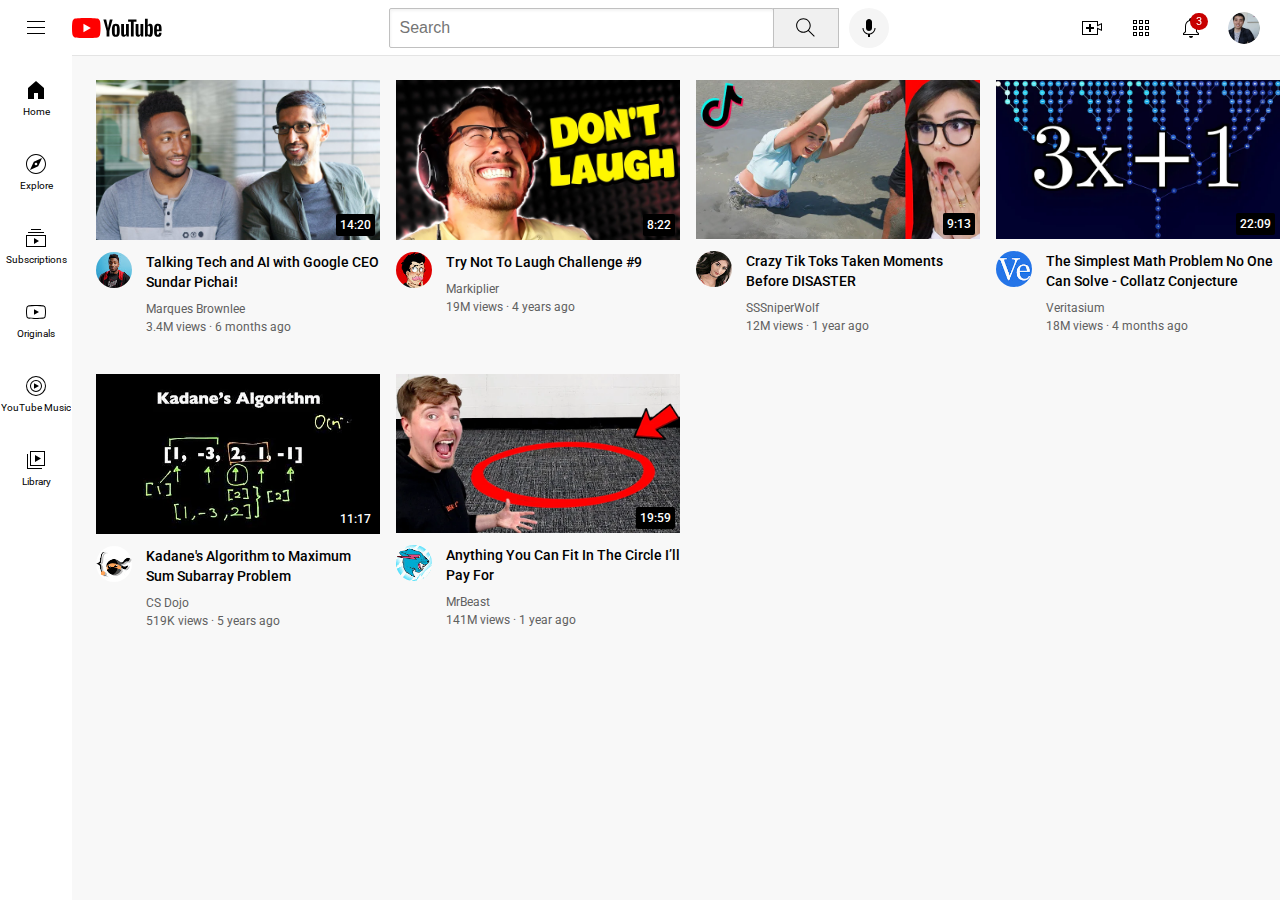
<file: index.html>
<!DOCTYPE html>
<html>
    <head>
        <title>YOUTUBE.com Clone</title>

        <link rel="preconnect" href="https://fonts.googleapis.com">
        <link rel="preconnect" href="https://fonts.gstatic.com" crossorigin>
        <link href="https://fonts.googleapis.com/css2?family=Roboto:wght@400;500;700&display=swap" rel="stylesheet">

        <link rel="stylesheet" href="Styles/General.css">
        <link rel="stylesheet" href="Styles/header.css">
        <link rel="stylesheet" href="Styles/video.css">
        <link rel="stylesheet" href="Styles/sidebar.css">
           
            
        
    </head>
    <body>
        <div class="header">
            <div class="left-section">
                <img class="hamburger-menu" src="Icons/hamburger-menu.svg">
                <img  class="youtube-logo" src="Icons/youtube-logo.svg">
            </div>
            <div class="middle-section">
                <input class="Search-box" type="text" placeholder="Search">
                <button class="search-button">
                    <img class="search-icon" src="Icons/search.svg">
                    <div class="tooltip">Search</div>
                </button>
                <button class="voice-search-button"> 
                    <img class="voice-search-icon"  src="Icons/voice-search-icon.svg">
                    <div class="tooltip">Search with your voice</div>
                </button>
            </div>
            <div class="right-section">
                <div class="upload-icon-container">
                    <img class="upload-icon" src="Icons/upload.svg">
                    <div class="tooltip">Create</div>
                </div>
                <div class="youtube-apps-icon-container"> 
                    <img class="youtube-apps-icon"  src="Icons/youtube-apps.svg">
                    <div class="tooltip">YouTube apps</div>
                </div>
                
                
                <div class="notifications-icon-container">
                    <div class="notifications-icon-container">
                        <img class="notifications-icon" src="Icons/notifications.svg">
                        <div class="tooltip">Notifications</div>

                    </div>
                    
                    <div class="notifications-count">3</div>
                </div>
                <img class="current-user-picture" src="channels-1/my-channel.jpeg">
            </div>

            <div class="sidebar">
                <div class="sidebar-link">
                    <img src="Icons/home.svg">
                    <div>Home</div>
                </div>
                <div class="sidebar-link">
                    <img src="Icons/explore.svg">
                    <div>Explore</div>
                </div>
                <div class="sidebar-link">
                    <img src="Icons/subscriptions.svg">
                    <div>Subscriptions</div>
                </div>
                <div class="sidebar-link">
                    <img src="Icons/originals.svg">
                    <div>Originals</div>
                </div>
                <div class="sidebar-link">
                    <img src="Icons/youtube-music.svg">
                    <div>YouTube Music</div>
                </div>
                <div class="sidebar-link">
                    <img src="Icons/library.svg">
                    <div>Library</div>
                </div>
            </div>
            

        </div>
        
        <div class="video-grid">
            <div class="video-preview">  
            <div class="thumbnail-row">
                 <img class="thumbnail" src="thumbnails/thu.jpg">
                 <div class="video-time">14:20</div>
            </div>
            
            <div class="video-info-grid">
                <div  class="channel-picture">
                    <img class="profile-picture" src="channels-1/pfpimage.jpeg">
                </div><div class="video-info">
                    <p class="video-title">
                        Talking Tech and AI with Google CEO Sundar Pichai!
                    </p>
                    <p class="video-author">
                        Marques Brownlee
                    </p>
                    <p class="video-stats">
                        3.4M views &#183; 6 months ago
                    </p>
                </div>
           </div>
        </div>

        <div class="video-preview">
            <div class="thumbnail-row">
                <img class="thumbnail" src="thumbnails/thumbnail2.jpg">
                <div class="video-time">8:22</div>
            </div>
            <div class="video-info-grid">
                <div class="channel-picture">
                    <img class="profile-picture" src="channels-1/channel-2.jpeg">
                </div>
                <div class="video-info">
                    <p class="video-title">
                        Try Not To Laugh Challenge #9
                    </p>
                    <p class="video-author">
                        Markiplier
                    </p>
                    <p class="video-stats">
                        19M views &#183; 4 years ago
                    </p>
                </div>
            </div>
        </div>

        <div class="video-preview">
            <div class="thumbnail-row">
                 <img class="thumbnail" src="thumbnails/thumbnail-3.webp">
                 <div class="video-time">9:13</div>
            </div>
            <div class="video-info-grid">
                <div  class="channel-picture">
                    <img class="profile-picture" src="channels-1/channel-3.jpeg">
                </div><div class="video-info">
                    <p class="video-title">
                        Crazy Tik Toks Taken Moments Before DISASTER
                    </p>
                    <p class="video-author">
                        SSSniperWolf
                    </p>
                    <p class="video-stats">
                        12M views &#183; 1 year ago
                    </p>
                </div>
           </div>
        </div>

        <div class="video-preview">
            <div class="thumbnail-row">
                <img class="thumbnail" src="thumbnails/thumbnail-4.webp">
                <div class="video-time">22:09</div>
            </div>
            <div class="video-info-grid">
                <div class="channel-picture">
                    <img class="profile-picture" src="channels-1/channel-4.jpeg">
                </div>
                <div class="video-info">
                    <p class="video-title">
                        The Simplest Math Problem No One Can Solve - Collatz Conjecture
                    </p>
                    <p class="video-author">
                        Veritasium
                    </p>
                    <p class="video-stats">
                        18M views &#183; 4 months ago
                    </p>
                </div>
            </div>
        </div>

        <div class="video-preview">
            <div class="thumbnail-row">
                 <img class="thumbnail" src="thumbnails/thumbnail-5.webp">
                 <div class="video-time">11:17</div>
            </div>
            <div class="video-info-grid">
                <div  class="channel-picture">
                    <img class="profile-picture" src="channels-1/channel-5.jpeg">
                </div><div class="video-info">
                    <p class="video-title">
                        Kadane's Algorithm to Maximum Sum Subarray Problem
                    </p>
                    <p class="video-author">
                       CS Dojo
                    </p>
                    <p class="video-stats">
                        519K views &#183; 5 years ago
                    </p>
                </div>
           </div>
        </div>
 
        <div class="video-preview">
            <div class="thumbnail-row">
                <img class="thumbnail" src="thumbnails/thumbnail-6.webp">
                <div class="video-time">19:59</div>
            </div>
            <div class="video-info-grid">
                <div class="channel-picture">
                    <img class="profile-picture" src="channels-1/channel-6.jpeg">
                </div>
                <div class="video-info">
                    <p class="video-title">
                       Anything You Can Fit In The Circle I’ll Pay For
                    </p>
                    <p class="video-author">
                        MrBeast
                    </p>
                    <p class="video-stats">
                        141M views &#183;  1 year ago
                    </p>
                </div>
            </div>
        </div>

        </div>

        
    </body>
</html>
</file>
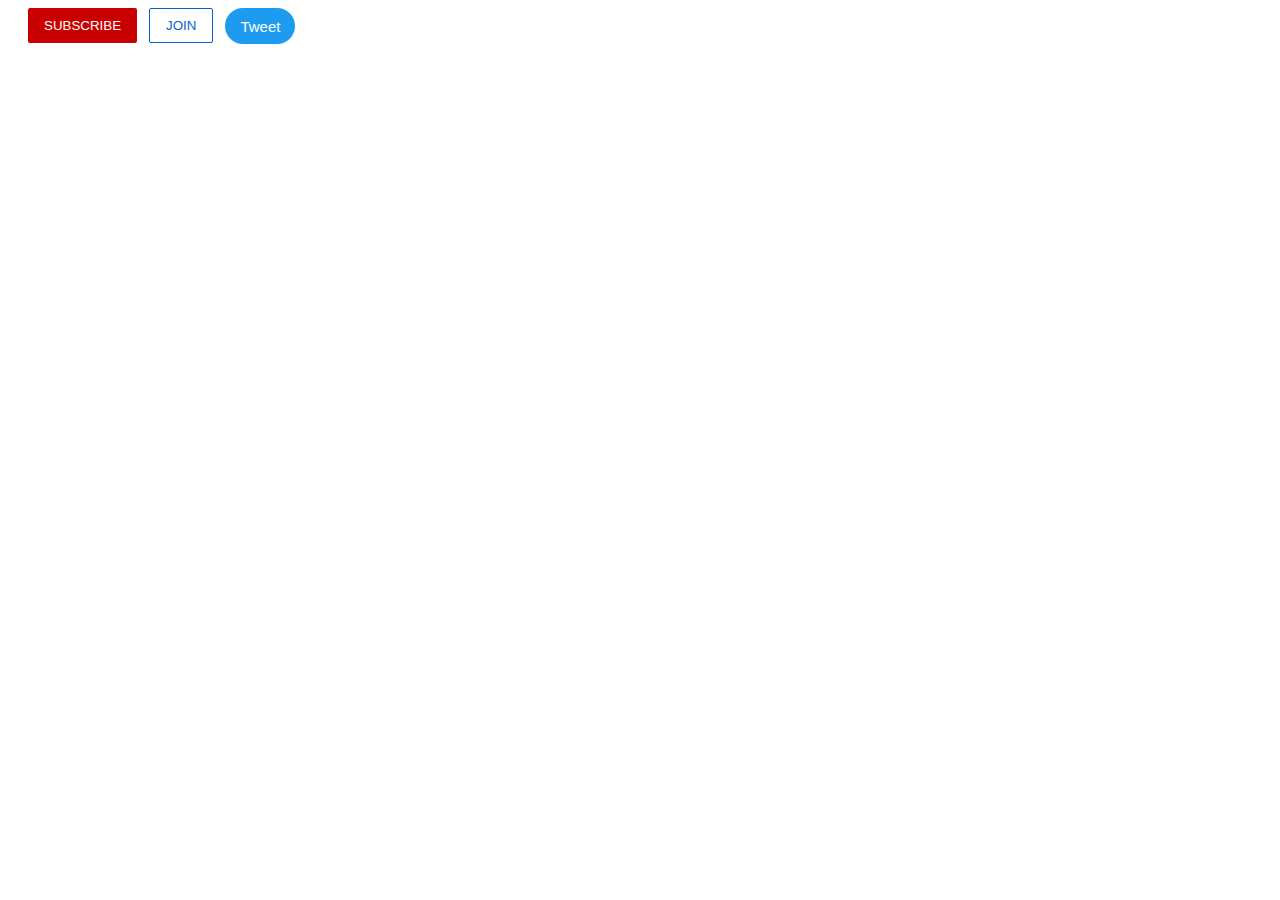
<file: buttons.html>
<!DOCTYPE html>
<html>
    <head>
        <title>Buttons practice</title>
        <link rel="stylesheet" href="buttons.css">
        
    </head>

    <body>
        <button class="subscribe-button"> 
            SUBSCRIBE
        </button>
        
        <button class="join-button">
            JOIN
        </button>
        
        <button class="tweet-button">
            Tweet
        </button>
    </body>
</html>
</file>
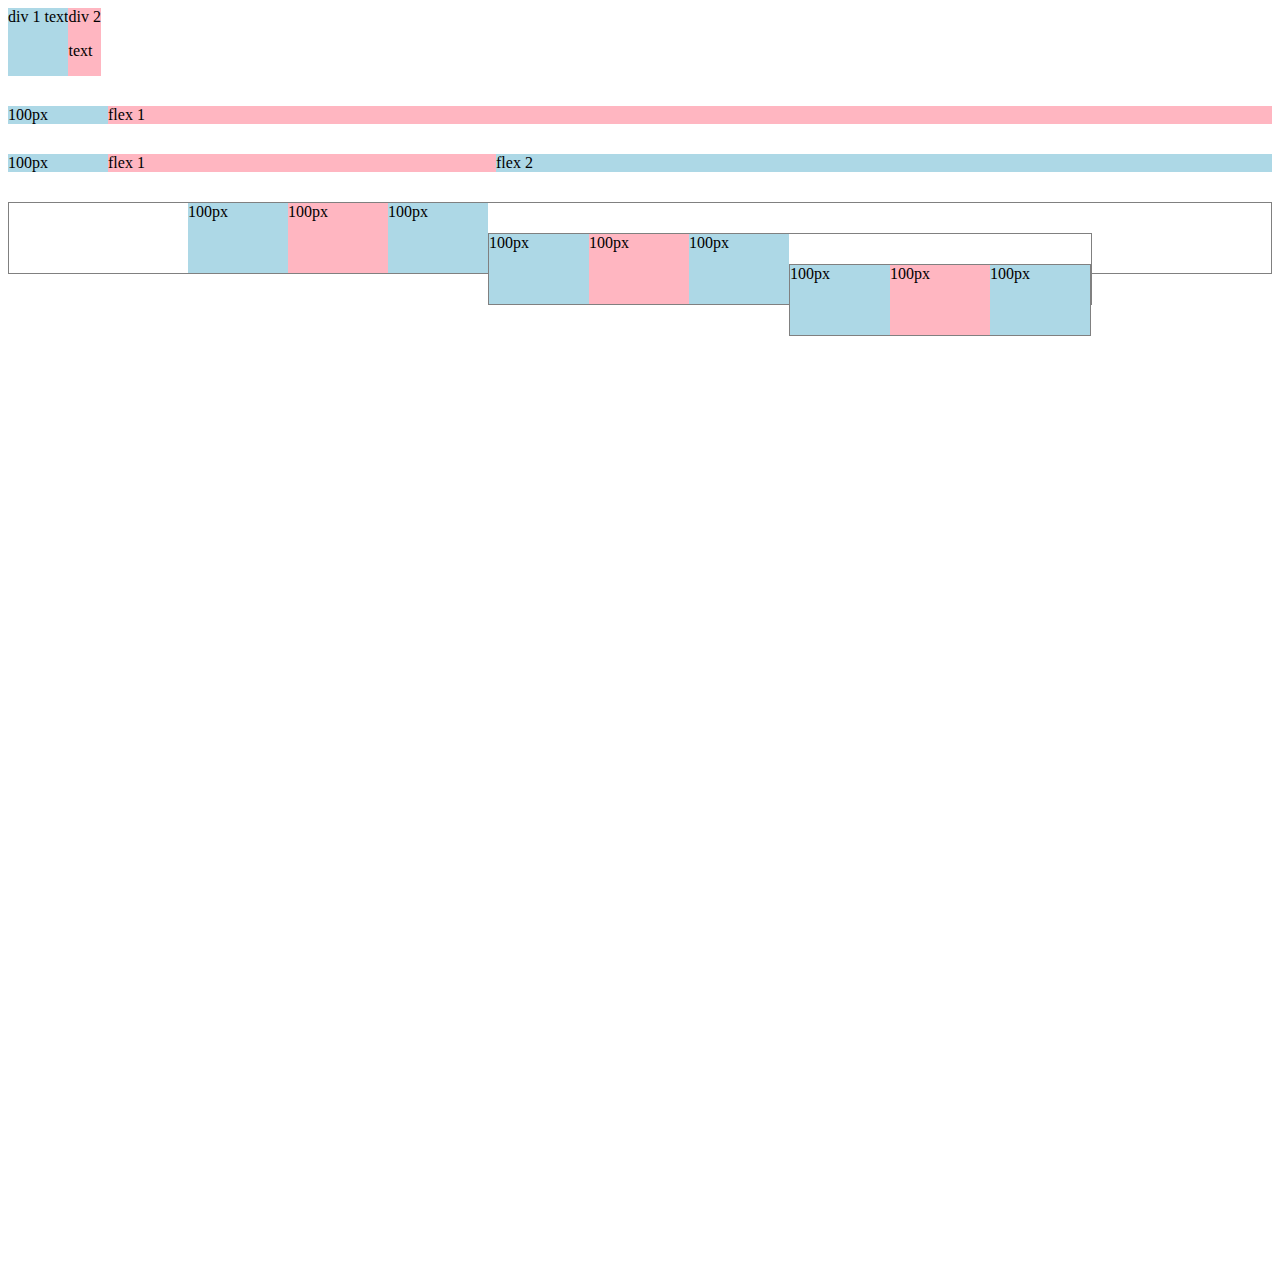
<file: flexbox.html>
<!DOCTYPE html>
<html>
    <head>
        <title>Flexbox Practice</title>
    </head>
    <body style="padding-bottom: 1000px;">
        <div style="
        display: flex;
        flex-direction: row;
        ">
        <div style="background-color: lightblue;">div 1 text</div>
        <div style="background-color: lightpink;">div 2 <p>text</p></div>
        </div>

        <div style="
        margin-top: 30px;
        display: flex;
        flex-direction: row;
        ">
        <div style=
        "background-color: lightblue;
        width: 100px;
        ">100px
        </div>
        <div style=
        "background-color: lightpink;
        flex: 1;">
        flex 1</div>
        </div>

        <div style="
        margin-top: 30px;
        display: flex;
        flex-direction: row;
        ">
        <div style=
        "background-color: lightblue;
        width: 100px;
        ">100px
        </div>
        <div style=
        "background-color: lightpink;
        flex: 1;">
        flex 1</div>
        <div style=
        "background-color: lightblue;
        flex: 2;
        ">flex 2
        </div>
       </div>

    <div style="
        margin-top: 30px;
        height: 70px;
        border-width: 1px;
        border-style: solid;
        border-color: gray;
        display: flex;
        flex-direction: row;
        justify-content: center;
        ">
        <div style=
        "background-color: lightblue;
        width: 100px;
        ">100px
        </div>
        <div style=
        "background-color: lightpink;
        width: 100px;">
        100px</div>
        <div style=
        "background-color: lightblue;
        width: 100px;
        ">100px
    </div>
        
        <div style="
            margin-top: 30px;
            height: 70px;
            border-width: 1px;
            border-style: solid;
            border-color: gray;
            display: flex;
            flex-direction: row;
            justify-content: space-between;
            ">
            <div style=
            "background-color: lightblue;
            width: 100px;
            ">100px
            </div>
            <div style=
            "background-color: lightpink;
            width: 100px;">
            100px</div>
            <div style=
            "background-color: lightblue;
            width: 100px;
            ">100px
        </div>

        <div style="
            margin-top: 30px;
            height: 70px;
            border-width: 1px;
            border-style: solid;
            border-color: gray;
            display: flex;
            flex-direction: row;
            justify-content: space-between;
            ">
            <div style=
            "background-color: lightblue;
            width: 100px;
            ">100px
            </div>
            <div style=
            "background-color: lightpink;
            width: 100px;">
            100px</div>
            <div style=
            "background-color: lightblue;
            width: 100px;
            ">100px
        </div>
    
       </div>
    </body>
</html>
</file>
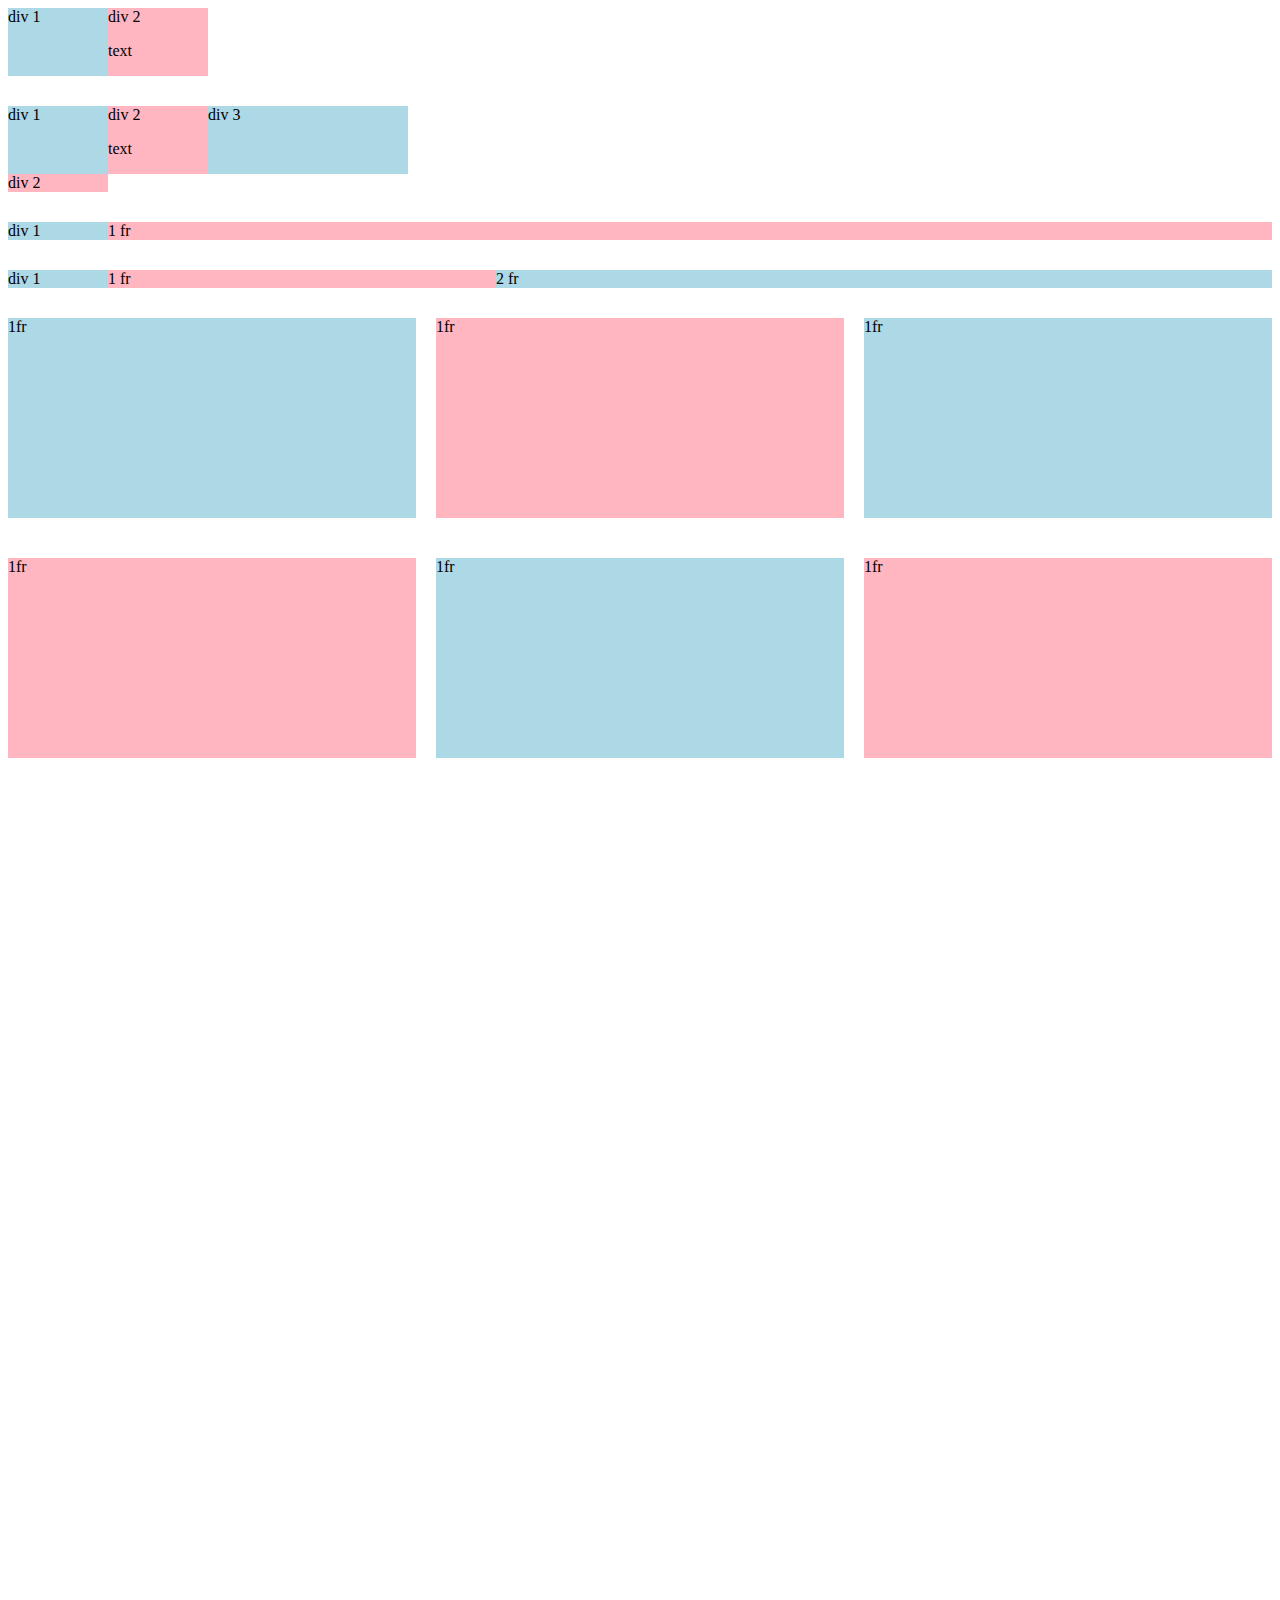
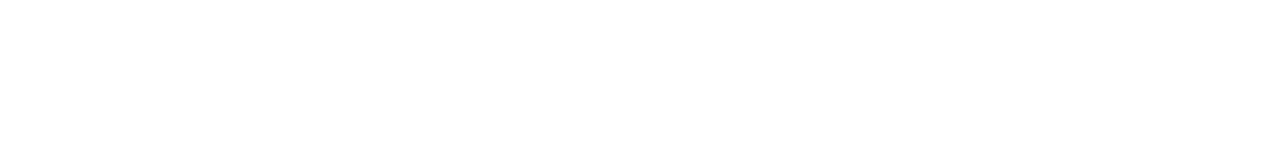
<file: grid.html>
<!DOCTYPE html>
<html>
    <head>
        <title>Grid Practice</title>
    </head>
    <body style="padding-bottom: 1000px;">
        <div style="
            display: grid;
            grid-template-columns: 100px 100px;
            ">
            <div style="background-color: lightblue;">div 1</div>
            <div style="background-color: lightpink;">div 2 <p>text</p></div>
        </div>
        <div style="
            margin-top: 30px;
            display: grid;
            grid-template-columns: 100px 100px 200px;
            ">
            <div style="background-color: lightblue;">div 1</div>
            <div style="background-color: lightpink;">div 2 <p>text</p></div>
            <div style="background-color: lightblue;">div 3</div>
            <div style="background-color: lightpink;">div 2 </div>
        </div>
        <div style="
            margin-top: 30px;
            display: grid;
            grid-template-columns: 100px 1fr;
            ">
            <div style="background-color: lightblue;">div 1</div>
            <div style="background-color: lightpink;">1 fr </div>
        </div>

        <div style="
            margin-top: 30px;
            display: grid;
            grid-template-columns: 100px 1fr 2fr;
            ">
            <div style="background-color: lightblue;">div 1</div>
            <div style="background-color: lightpink;">1 fr </div>
            <div style="background-color: lightblue;">2 fr</div>
        </div>
        <div style="
            margin-top: 30px;
            display: grid;
            grid-template-columns: 1fr 1fr 1fr;
            column-gap: 20px;
            row-gap: 40px;
            ">
            <div style="background-color: lightblue; height: 200px;">1fr</div>
            <div style="background-color: lightpink; height: 200px;">1fr</div>
            <div style="background-color: lightblue; height: 200px;">1fr</div>
            <div style="background-color: lightpink; height: 200px;">1fr</div>
            <div style="background-color: lightblue; height: 200px;">1fr</div>
            <div style="background-color: lightpink; height: 200px;">1fr</div>
        </div>
        
        
    </body>
</html>
</file>
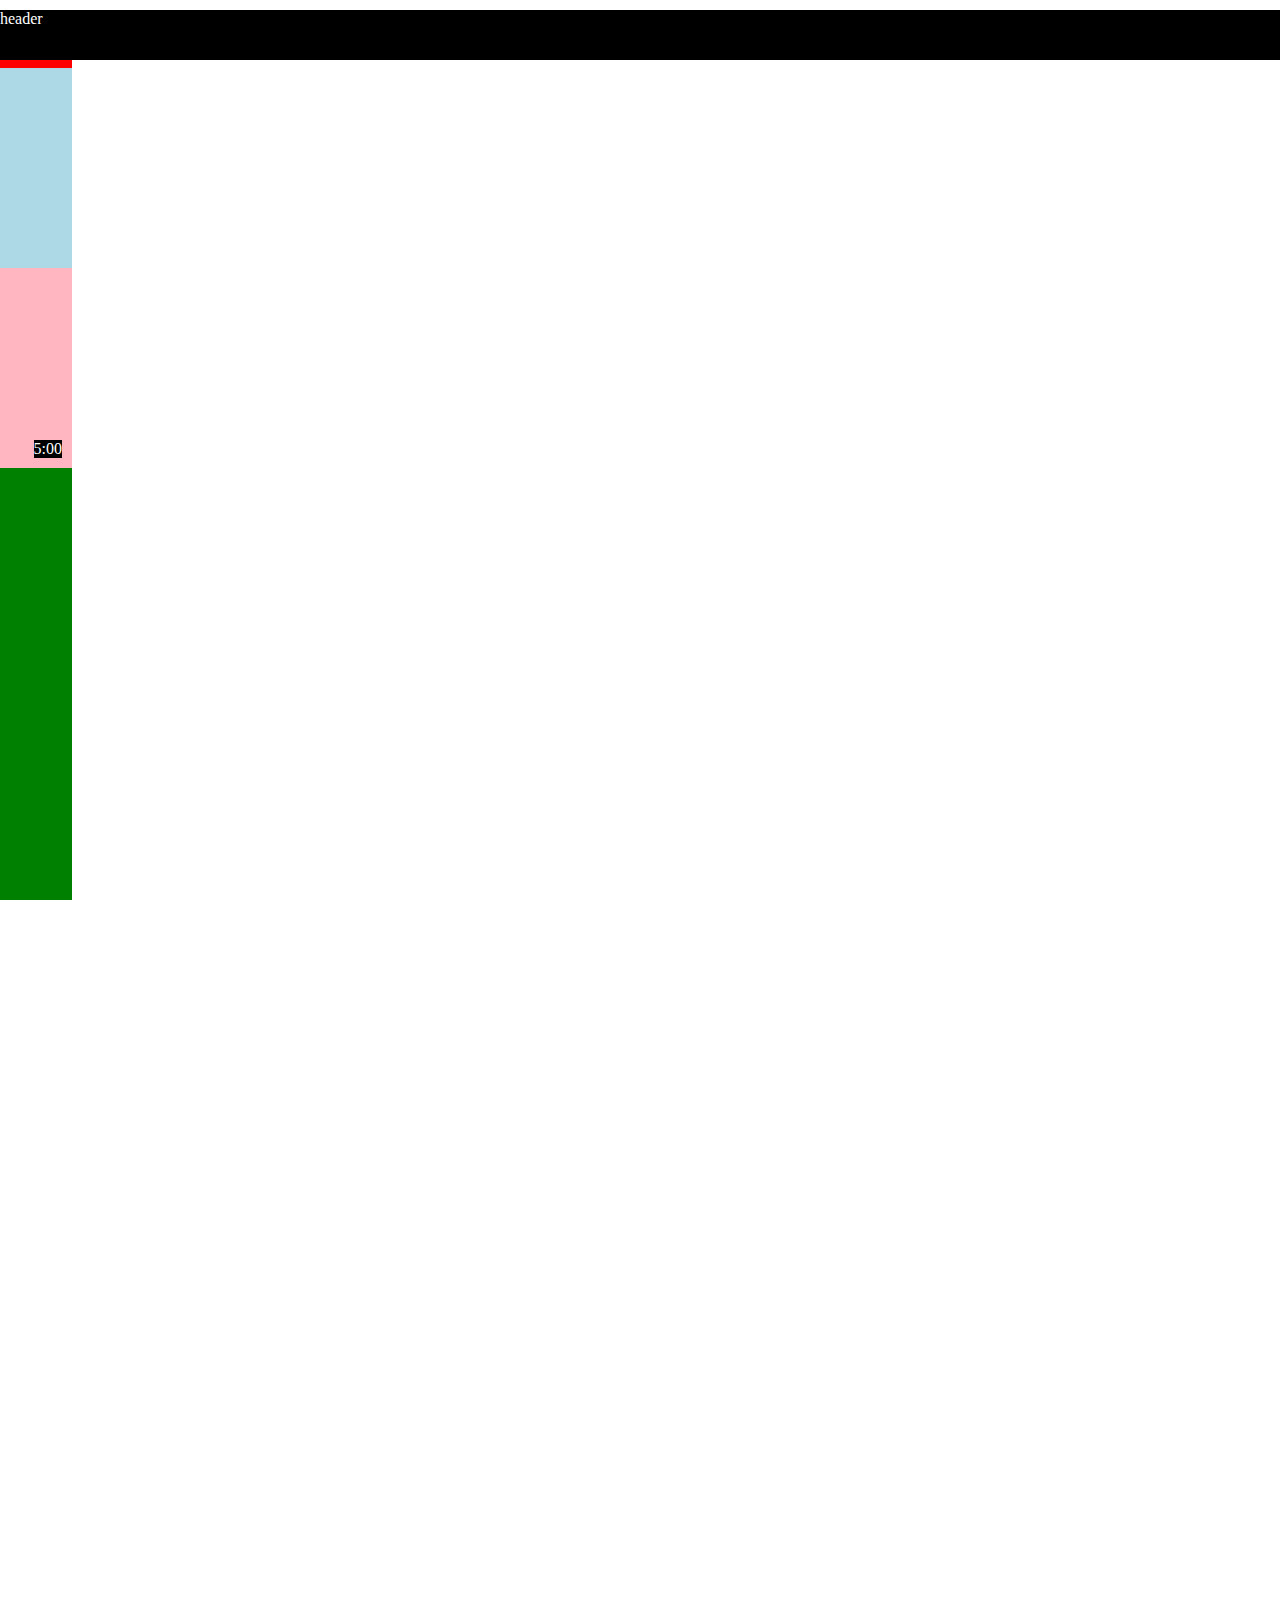
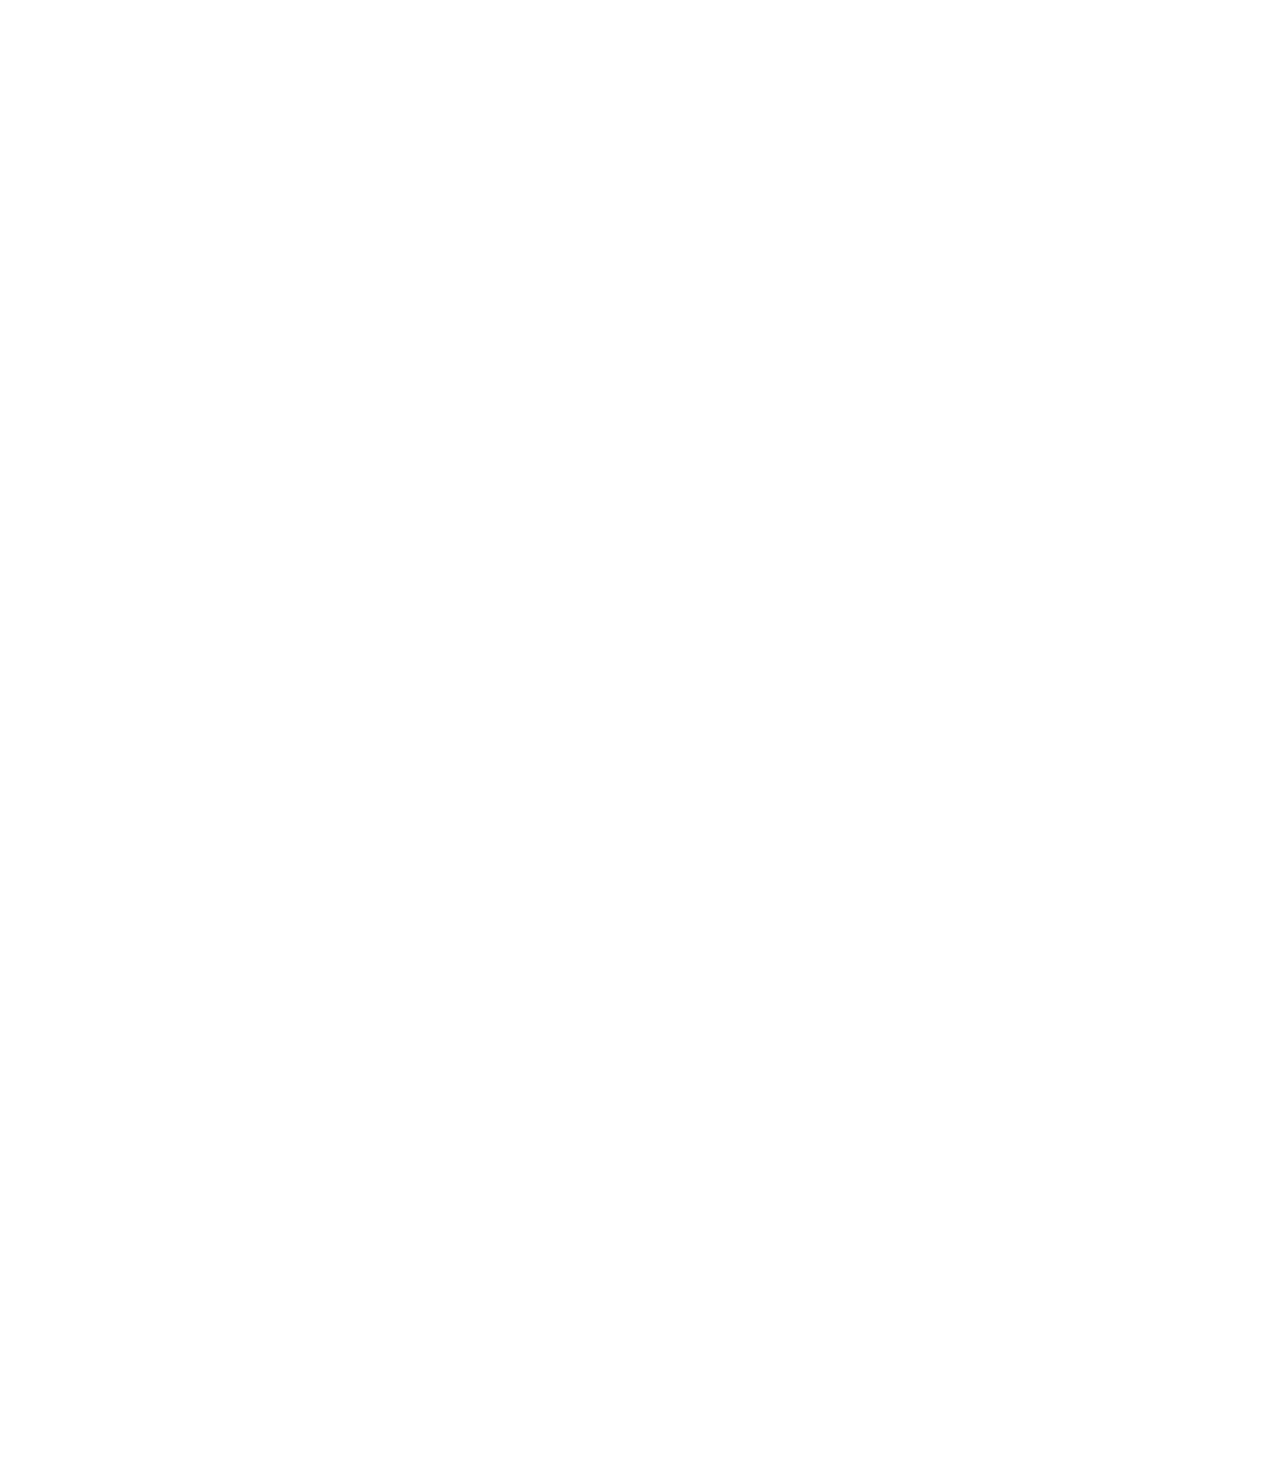
<file: position.html>
<!DOCTYPE html>
<html>
    <head>
        <title>Position Practice</title>
    </head>
    <body style="
        height: 3000px;
        padding-top: 60px;
         padding-left: 80px;
        
        ">
        <div style="
            background-color: black;
            color: white;
            position: fixed;
            top: 10px;
            left: 0px;
            right: 0px;
            height: 50px;
            z-index: 100;
            ">
            header
        </div>
        <div style="
            background-color: green;
            color: white;
            position: fixed;
            left: 0;
            bottom: 0;
            top: 50px;
            width: 72px;
        
        ">
            sidebar
             <div style="
             position: absolute;
             background-color: red;
             color: white;
             top: 0px;
             right: 0px;

        </div>

        <div style="
            position: absolute;
            background-color: red;
            color: white;
            top:60px;
            right:60px;

        
        
        ">
            X
        <div style="
            background-color: lightblue;
            height: 200px;
            width: 200px;
            position: static;
            ">div 1</div>
        <div style="
        background-color: lightpink;
        height: 200px;
        width: 200px;
        position: relative;
        
        ">
        div 2
        <div style="
             position: absolute;
             background-color:black;
             color: white;
            bottom: 10px;
            right: 10px;">
             5:00
    </div>
    </body>
</html>
</file>
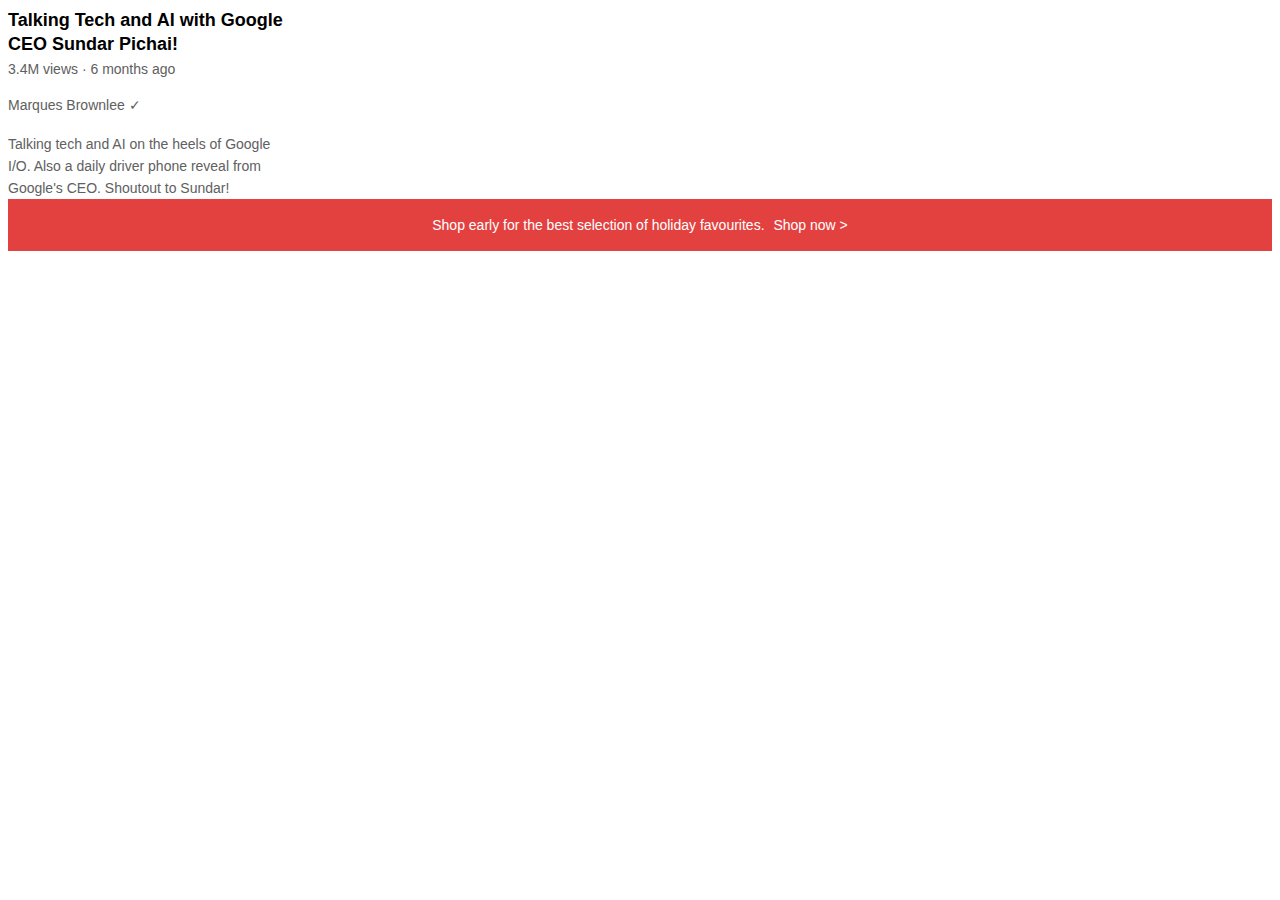
<file: text.html>
<!DOCTYPE html>
<html>
    <head>
        <title>Text Practice</title>
        <link rel="stylesheet" href="text.css">
    </head>
    <body>
        <p class="video-title">
    Talking Tech and AI with Google CEO Sundar Pichai!
</p>

<p class="video-stats"> 
    3.4M views &#183; 6 months ago
</p>

<p class="video-author">
    Marques Brownlee &#10003;
</p>

<p class="video-description">
    Talking tech and AI on the heels of Google I/O. Also a daily driver phone reveal from Google's CEO. Shoutout to Sundar!
</p>

<p class="apple-text ">
    Shop early for the best selection of holiday favourites. <span class="shop-link">Shop now &#62;</span> 
</p>
    </body>
</html>
</file>
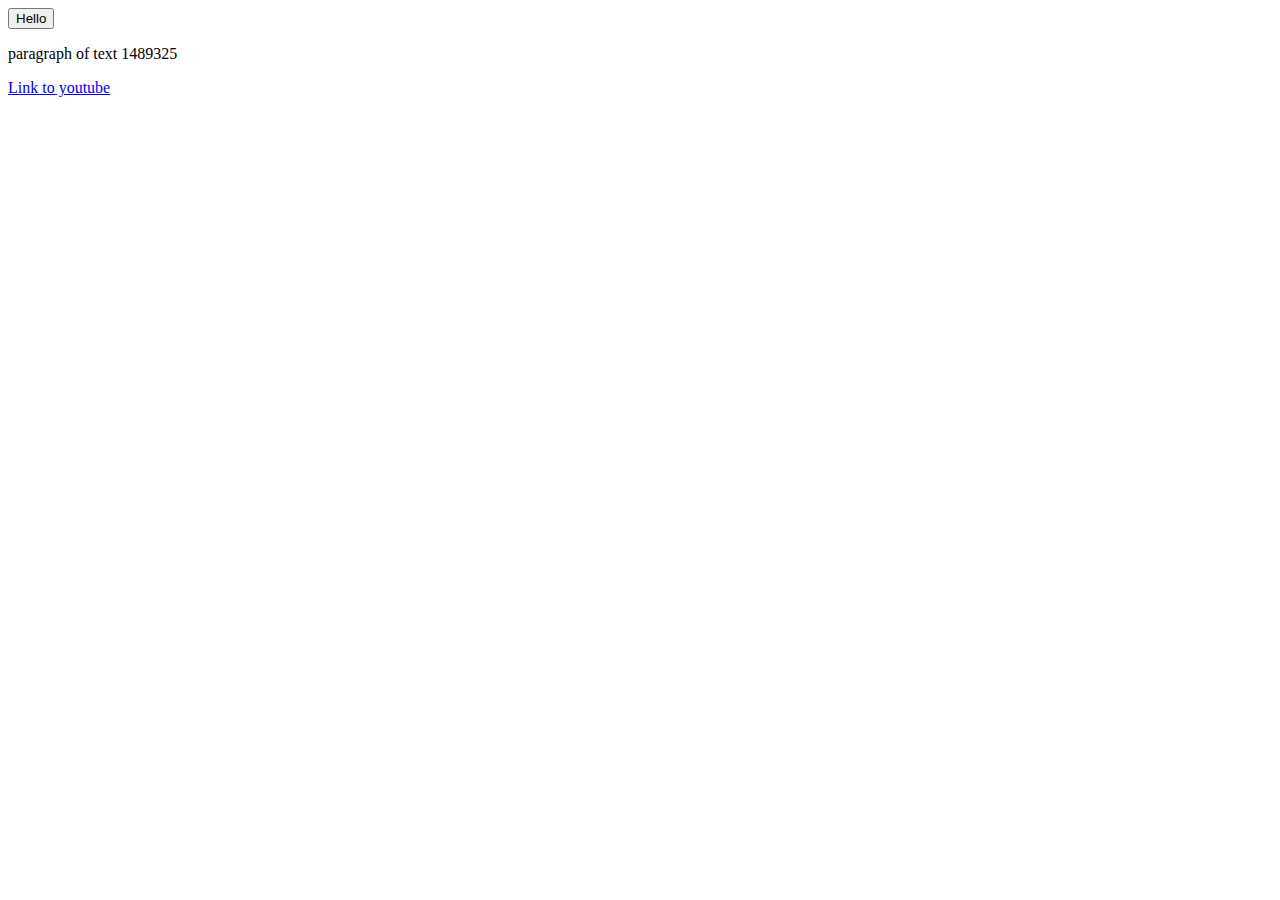
<file: website.html>
<!DOCTYPE html>
<html>
    <head>
        <title>
            First website
        </title>
    </head>
    <body>
        <button>
            Hello
        </button>

        <p>
            paragraph of text 1489325
        </p>

        <a href="https://www.youtube.com/"
        target="">Link to youtube
        </a>
    </body>
</html>
</file>
<file: Styles/General.css>
p {
    font-family: Roboto, Arial;
    margin-top: 0;
    margin-bottom: 0;
}

body{
    margin: 0;
    padding-top: 80px;
    padding-left: 96px;
    padding-bottom: 24px;
    background-color: rgb(248, 248, 248);
   
}
</file>
<file: Styles/header.css>
.header{
    height: 55px;
    
    display: flex;
    flex-direction: row;
    justify-content: space-between;
    
    position: fixed;
    top: 0;
    left: 0;
    right: 0;
    z-index: 100;

    background-color: white;
    border-bottom-width: 1px;
    border-bottom-style: solid;
    border-bottom-color: rgb(228, 228, 228) ;
    cursor: pointer;
}

.left-section{
    display: flex;
    align-items: center;
}
.hamburger-menu{
    height: 24px;
    margin-left: 24px;
    margin-right: 24px;
}

.youtube-logo{
    height: 20px;
}
.middle-section{
    
    flex: 1;
    margin-left: 70px;
    margin-right: 35px;
    max-width: 500px;
    display: flex;
    align-items: center;
}

.Search-box{
    flex: 1;
    height: 36px;
    padding-left: 10px;
    font-size: 16px;
    border-width: 1px;
    border-style: solid;
    border-color: rgb(192, 192, 192);
    border-radius: 2px;
    box-shadow: inset 1px 2px 3px rgba(0, 0, 0, 0.05);
    width: 0;
}

.search-button{
    height: 40px;
    width: 66px;
    background-color: rgb(240, 240, 240);
    border-width: 1px;
    border-style: solid;
    border-color: rgb(192, 192, 192);
    margin-left: -1px;
    margin-right: 10px;

    
}
.search-button,
.voice-search-button,
.upload-icon-container,
.youtube-apps-icon-container,
.notifications-icon-container{
    display: flex;
    justify-content: center;
    align-items: center;
    position: relative;

}

.search-button .tooltip,
.voice-search-button .tooltip,
.upload-icon-container .tooltip,
.youtube-apps-icon-container .tooltip,
.notifications-icon-container .tooltip{
    font-family: Roboto,Arial;
    position: absolute;
    background-color: gray;
    color: white;
    padding-top: 4px;
    padding-bottom: 4px;
    padding-left: 8px;
    padding-right: 8px;
    border-radius: 2px;
    font-size: 12px;
    bottom: -30px;
    opacity: 0;
    transition: opacity 0.15s;
    pointer-events: none;
    white-space: nowrap;
}
.search-button:hover .tooltip,
.voice-search-button:hover .tooltip,
.upload-icon-container:hover .tooltip,
.youtube-apps-icon-container:hover .tooltip,
.notifications-icon-container:hover .tooltip{
    opacity: 1;

}

.search-bar::placeholder {
    font-family:Roboto, arial ;
    font-size: 16px;
}
.search-icon{
    height: 25px;
    
}

.voice-search-button{
    height: 40px;
    width: 40px;
    border-radius: 20px;
    border: none;
     background-color: rgb(245, 245, 245);
}

.voice-search-icon{
    height: 24px;
    
}

.right-section{
    width: 180px;
    margin-right: 20px;
    display: flex;
    align-items: center;
    justify-content: space-between;
    flex-shrink: 0;
}

.upload-icon{
    height: 24px;
}

.youtube-apps-icon{
    height: 24px;
}
.notifications-icon{
    height: 24px;

}

.notifications-icon-container{
    position: relative;

}
.notifications-count{
    position: absolute;
    top: -3px;
    right: -5px;
    background-color:  rgb(200, 0, 0);
    color: white;
    font-family: Roboto,Arial;
    font-size: 11px;
    padding-left: 6px;
    padding-right: 6px;
    padding-top: 2px;
    padding-bottom: 2px;
    border-radius:  10px; ;

}
.current-user-picture{
    height:32px;
    border-radius: 16px;
}
</file>
<file: Styles/video.css>
.thumbnail{
    width:100%;
 }
 
            
 .video-title{
    margin-top: 0;
    margin-bottom: 10px;  
    font-size: 14px;
    font-weight: 500;
    line-height: 20px;
 }

            

 .video-info-grid{
    display: grid;
    grid-template-columns: 50px 1fr;

}

.profile-picture{
    width: 36px;
    border-radius: 50px;
 }

.thumbnail-row{
    margin-bottom: 8px;
    position: relative;
}

.video-author,
.video-stats{
    font-size: 12px;
    color: rgb(96, 96, 96);
}

.video-author{
    margin-bottom: 4px;-
}

.video-grid{
    display: grid;
    grid-template-columns: 1fr 1fr 1fr;
    column-gap: 16px;
    row-gap: 40px;
}

@media (max-width: 750px) {
    .video-grid{
        grid-template-columns: 1fr 1fr;
    }
}

@media (min-width:751px) and (max-width:999px){
    .video-grid{
        grid-template-columns: 1fr 1fr;
    }
}

@media (min-width:1000px){
    .video-grid{
        grid-template-columns: 1fr 1fr 1fr 1fr;
    }

}

.video-time{
    font-family: Roboto,Arial;
    font-size: 12px;
    font-weight: 500;
    padding: 4px;
    border-radius: 2px;
    background-color: black;
    color: white;
    position:absolute;
    bottom: 8px;
    right: 5px;
}
</file>
<file: Styles/sidebar.css>
.sidebar{
    position: fixed;
    left: 0;
    bottom: 0;
    top: 55px;
    background-color: white;
    width: 72px;
    z-index: 200;
    padding-top: 5px;
}

.sidebar-link{
    height: 74px;
    display: flex;
    justify-content: center;
    align-items: center;
    flex-direction: column;
    cursor: pointer;
}

.sidebar-link:hover {
    background-color: rgb(235, 235, 235);
}

.sidebar-link img {
    height: 24px;
    margin-bottom: 4px;
}
.sidebar-link div {
    font-family: Roboto,Arial;
    font-size: 10px;
}
</file>
<file: buttons.css>
.subscribe-button {
        background-color: rgb(200, 0, 0);
        color: white;
        border: none;
        border-radius: 2px;
        cursor: pointer;
        margin-right: 8px;
        margin-left: 20px;
        padding-top: 10px;
        padding-bottom: 10px;
        padding-left: 16px;
        padding-right: 16px;
        transition: opacity 0.15s;
        vertical-align: top;
        

        
        }
     .subscribe-button:hover {
        opacity: 0.8;
     }
     .subscribe-button:active{
        opacity: 0.5;

     }
     
     
    .join-button{
        background-color: white ;
        border-color:  rgb(6, 95, 212);
        border-style: solid;
        border-width: 1px;
        color:rgb(6, 95, 212);
        border-radius: 2px;
        cursor: pointer;
        padding-top: 9px;
        padding-bottom: 9px;
        padding-left: 16px;
        padding-right: 16px;
        transition: background-color 0.15s,
          color 0.15s
    }
    .join-button:hover{
        background-color:rgb(6, 95, 212) ;
        color:white ;
    }
    .join-button:active{
        opacity: 0.7;
    }


    .tweet-button{
        background-color: rgb(29, 155, 240);
        color: white;
        border: none;
        height: 36px;
        width: 70px;
        border-radius: 18px;
        font-size: 15px;
        cursor: pointer;
        margin-left: 8px;
        transition: box-shadow 0.15s;
        vertical-align: top;


    }
    .tweet-button:hover{
        box-shadow: 5px 5px 10px rgba(0, 0, 0, 0.15);

    }
</file>
<file: text.css>
p {
        font-family: arial;
        margin-top: 0;
        margin-bottom: 0;
      }
    .video-title {
        font-weight: bold;
        font-size: 18px;
        width: 280px;
        line-height: 24px;
        margin-bottom: 5px;
    }


    .video-stats{
        font-size: 14px;
        color: rgb(96, 96, 96);
        margin-bottom: 20px;

    }

    .video-author{
        font-size: 14px;
        color:rgb(96, 96, 96);
        margin-bottom: 20px;
    }

    .video-description{
        font-size: 14px;
        color:rgb(96, 96, 96);
        width: 280px;
        line-height: 22px;
    }

    .apple-text{
        margin-bottom: 50px;
        font-size: 14px;
        background-color: rgb(227, 65, 64);
        color: white;
        text-align: center;
        padding-top: 18px;
        padding-bottom: 18px;
    }

    .shop-link{
        cursor: pointer;
        margin-left: 5px;
    }
    .shop-link:hover{
        text-decoration: underline;
    }
</file>
